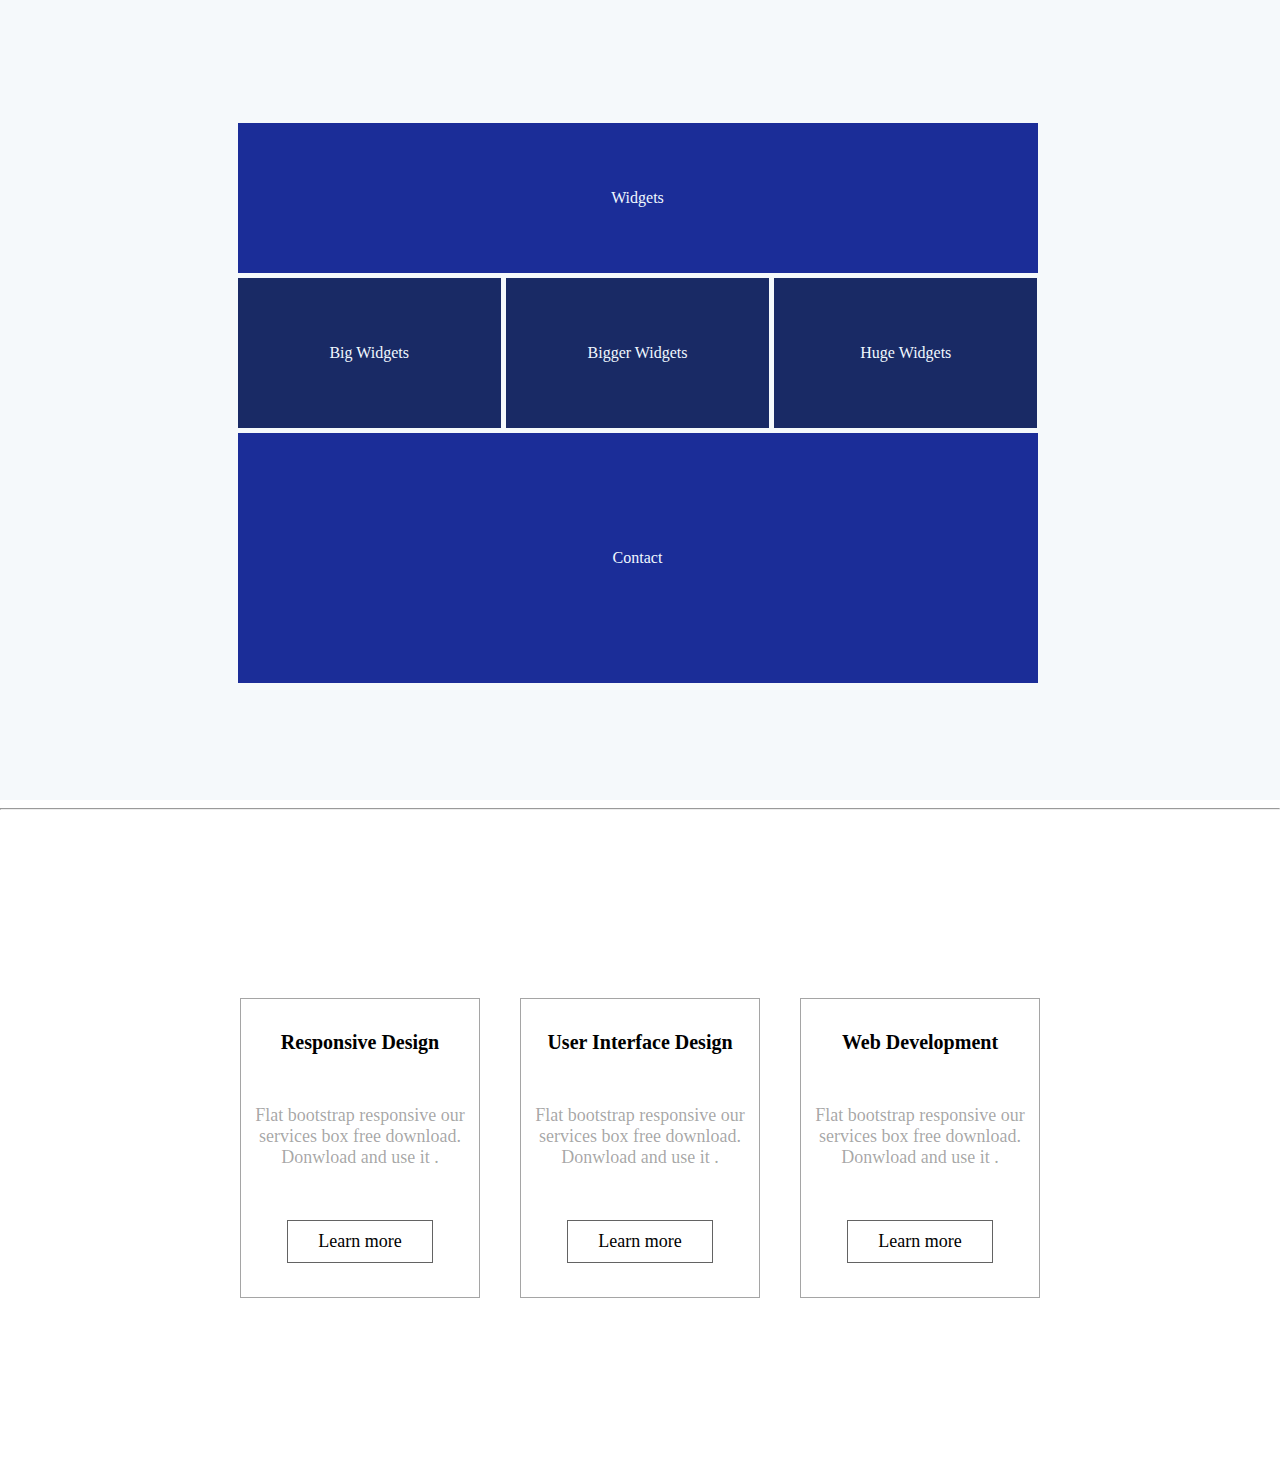
<file: lesson2/index.html>
<!DOCTYPE html>
<html lang="en">
<head>
  <meta charset="UTF-8">
  <title>lesson2</title>
  <link rel="stylesheet" href="style.css">
</head>
<body>

<div class="father">
  <div class="container light_box">
    <p>
      Widgets
    </p>
  </div>

  <div class="container middle_container">
    <div class=" dark_box">
      <p>
        Big Widgets
      </p>
    </div>

    <div class=" dark_box">
      <p>
        Bigger Widgets
      </p>
    </div>

    <div class=" dark_box">
      <p>
        Huge Widgets
      </p>
    </div>
  </div>

  <div class="container light_box">
    <p>
      Contact
    </p>
  </div>


</div>

<hr>
<div class="cards_faser">
  <div class="cards_container">
    <div class="cards_box">
      <h1>Responsive Design</h1>
      <p> Flat bootstrap responsive our services box free download. Donwload and use it .</p>
      <h2>Learn more</h2>
    </div>
    <div class="cards_box">
      <h1>User Interface Design</h1>
      <p> Flat bootstrap responsive our services box free download. Donwload and use it .</p>
      <h2>Learn more</h2>
    </div>
    <div class="cards_box">
      <h1>Web Development</h1>
      <p> Flat bootstrap responsive our services box free download. Donwload and use it .</p>
      <h2>Learn more</h2>
    </div>
  </div>
</div>


</body>
</html>
</file>
<file: lesson2/style.css>
body {
    margin: 0;
}

.father {
    width: 100%;
    height: 800px;
    background: rgba(185, 211, 229, 0.14);
    display: flex;
    justify-content: center;
    align-items: center;
    flex-direction: column;
}

.container {
    height: 150px;
    width: 800px;
    color: aliceblue;
    margin: 5px 5px 0 0 ;

    display: flex;
    justify-content: center;
    align-items: center;
}

.middle_container {
    display: flex;
    justify-content: center;
}
.dark_box {
    background: #192a65;
    height: 150px;
    width: 800px;
    display: flex;
    justify-content: center;
    align-items: center;
    margin-right: 5px;
}

.dark_box:nth-child(3) {
    margin: 0;
}

.light_box {
    background: #1b2d98;
}

.container:nth-child(3) {
    height: 250px;
}
/*Завдання 2 картки*/
.cards_faser {
    display: flex;
    justify-content: center;
}
.cards_container {
    display: flex;
    justify-content: space-between;
    align-items: center;
    width: 800px;
    height: 600px;
    margin: 30px;
}

.cards_box {
    box-sizing: border-box;
    width: 30%;
    height: 300px;
    border: 1px solid rgba(58, 58, 58, 0.46);
    display: flex;
    flex-direction: column;
    justify-content: space-evenly;
    align-items: center;
}

h1 {
    font-size: 20px;
    text-align: center;
}

.cards_box>p {
    font-size: 18px;
    color: rgba(58, 58, 58, 0.46);
    text-align: center;

}

h2 {
    font-size: 18px;
    font-weight: normal;
    color: black;
    border: 1px solid rgba(0, 0, 0, 0.61);
    padding: 10px 30px;
}
</file>
